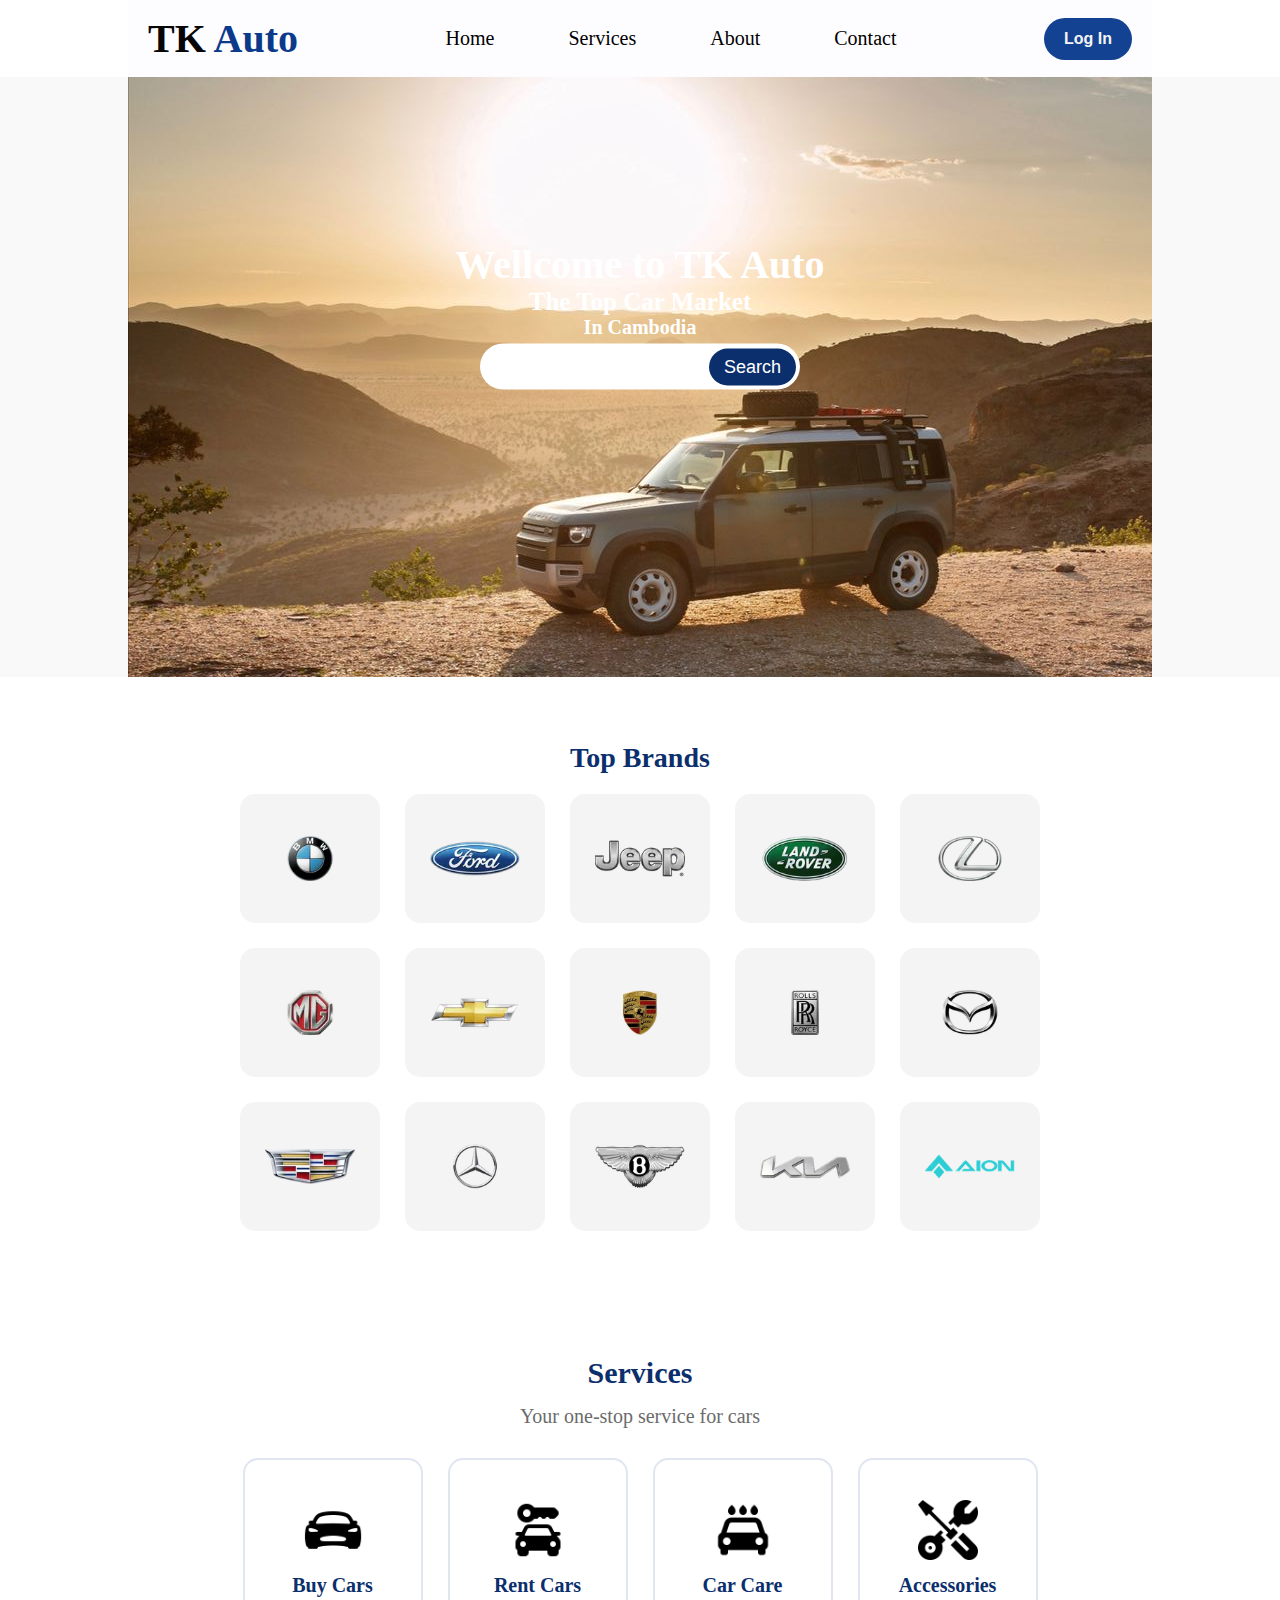
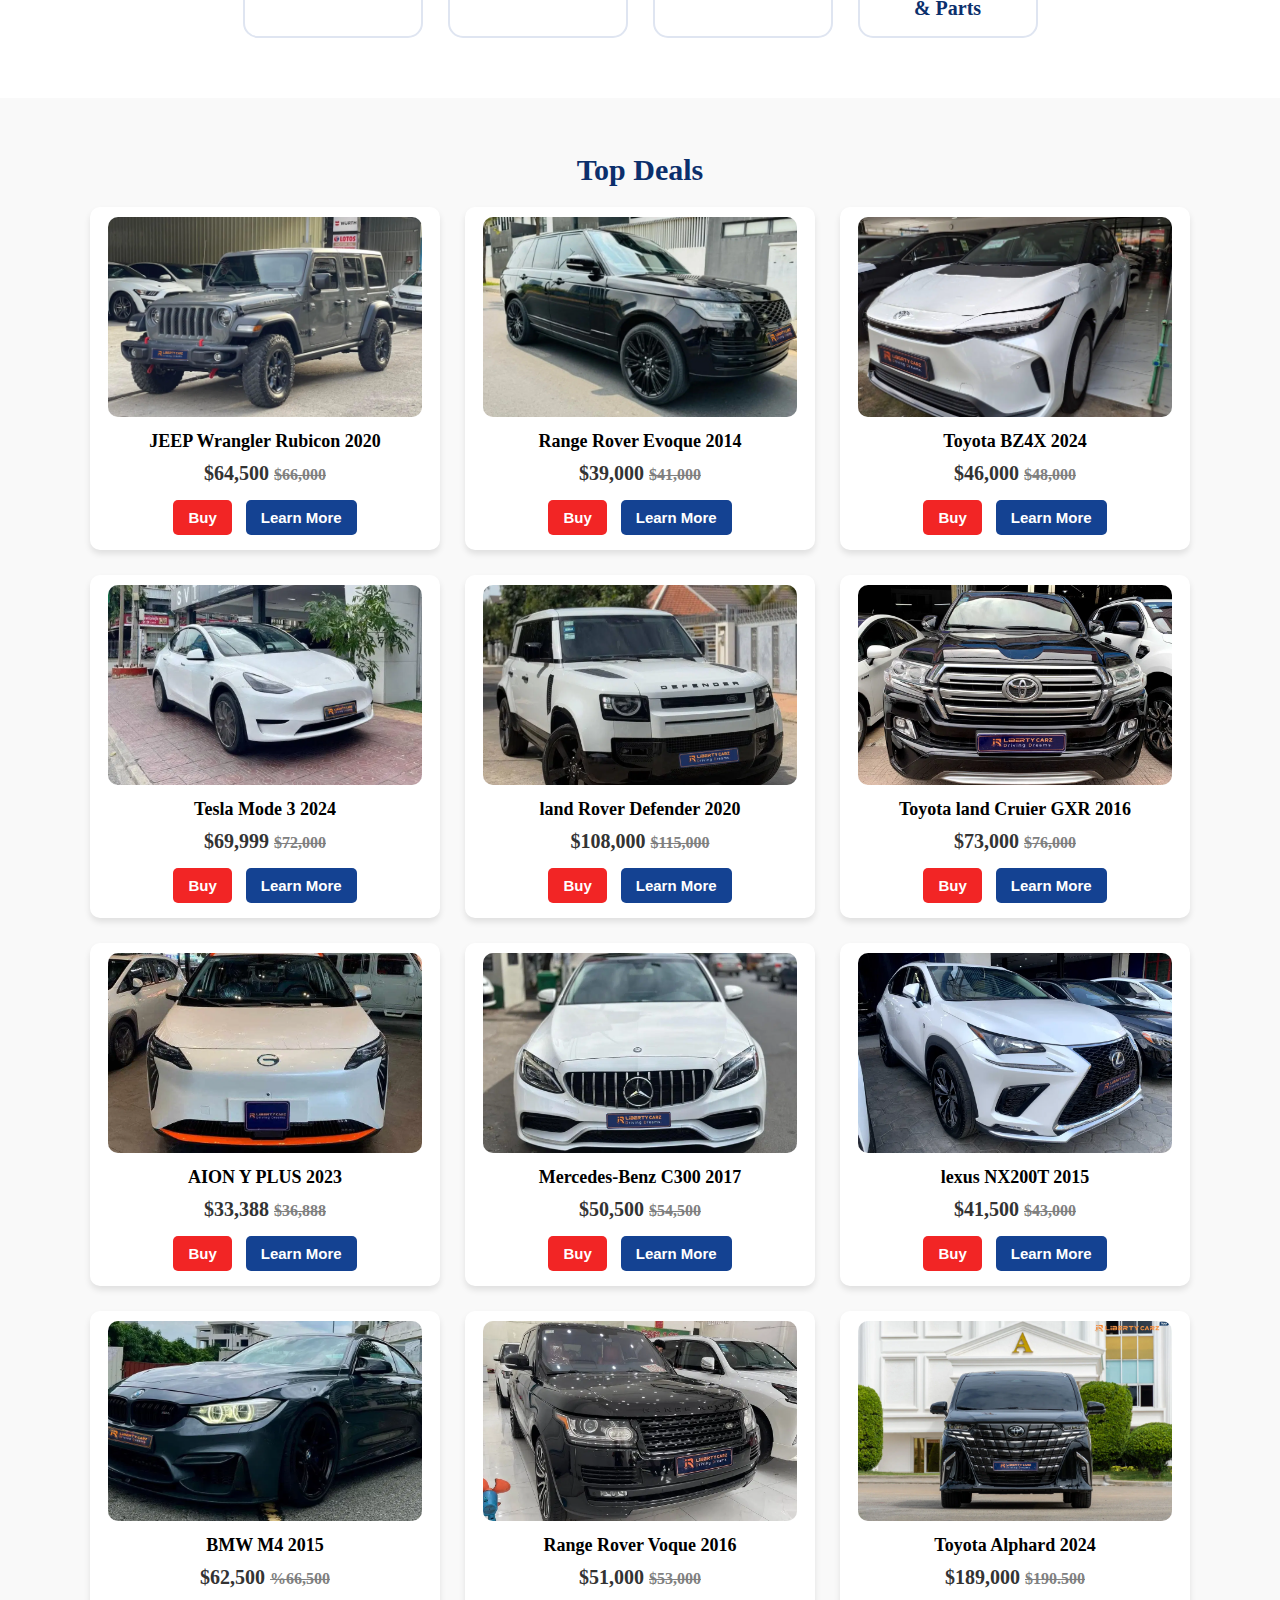
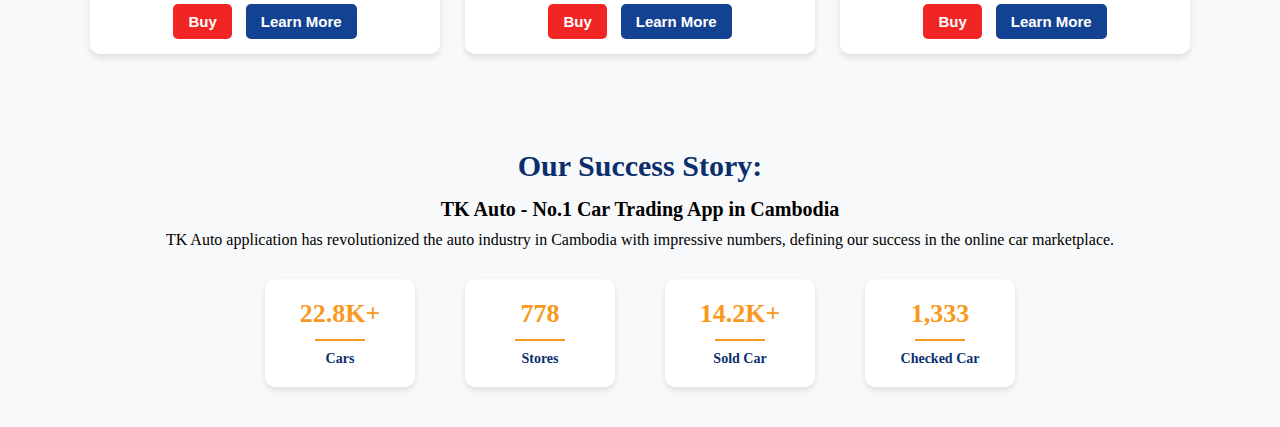
<file: index.html>
<!DOCTYPE html>
<html lang="en">
<head>
    <meta charset="UTF-8">
    <meta name="viewport" content="width=device-width, initial-scale=1.0">
    <title>www.TKauto.com</title>
    <link rel="stylesheet" href="style.css">
</head>
<body>
   <div class="container">
    <header>
        <div class="logo"><h1>TK <span>Auto</span></h1></div>
        <nav>
            <ul>
                <li><a href="#">Home</a></li>
                <li><a href="#2">Services</a></li>
                <li><a href="#3">About</a></li>
                <li><a href="#">Contact</a></li>
            </ul>
        </nav>
        <div class="btns">
            <button class="login-btn"><a class="log" href="#">Log In</a></button>
        </div>
    </header>
   </div>
   <div class="main-content">
        <div class="content-background">
            <div class="topic">
                <p class="l1">Wellcome to TK Auto</p>
                <p class="l2">The Top Car Market</p>
                <p class="l3">In Cambodia</p>
                <div class="search-menu">
                    <input type="search" name="search" id="">
                    <button type="button">Search</button>
                </div>
            </div>
        </div>
   </div>

    <section class="top-brands">
        <h2>Top Brands</h2>
        <div class="brand-container">
            <div class="brand-box"><img src="brands/bmw.webp" alt="bmw"></div>
            <div class="brand-box"><img src="brands/ford.webp" alt="ford"></div>
            <div class="brand-box"><img src="brands/jeep.webp" alt="jeep"></div>
            <div class="brand-box"><img src="brands/land rover.webp" alt="land rover"></div>
            <div class="brand-box"><img src="brands/lexus.webp" alt="lexus"></div>
            <div class="brand-box"><img src="brands/mg.webp" alt="mg"></div>
            <div class="brand-box"><img src="brands/mini.webp" alt="min"></div>
            <div class="brand-box"><img src="brands/p.webp" alt="p"></div>
            <div class="brand-box"><img src="brands/roll royce.webp" alt="roll royce"></div>
            <div class="brand-box"><img src="brands/masda.webp" alt="masda"></div>
            <div class="brand-box"><img src="brands/dedlax.webp" alt="d"></div>
            <div class="brand-box"><img src="brands/mercedes.webp" alt="mercedes"></div>
            <div class="brand-box"><img src="brands/benly.webp" alt="benly"></div>
            <div class="brand-box"><img src="brands/kia.webp" alt="kia"></div>
            <div class="brand-box"><img src="brands/aion.webp" alt="aion"></div>
        </div>
    </section>

    <section class="services" id="2">
        <h2>Services</h2>
        <p>Your one-stop service for cars</p>
    
        <div class="service-container">
            <div class="service-box">
                <img src="icons/car buy.png" alt="Buy Cars">
                <p>Buy Cars</p>
            </div>

            <div class="service-box">
                <img src="icons/car-rental.png" alt="Rent Cars">
                <p>Rent Cars</p>
            </div>

            <div class="service-box">
                <img src="icons/car-wash.png" alt="Car Care">
                <p>Car Care</p>
            </div>

            <div class="service-box">
                <img src="icons/tools-and-utensils.png" alt="Accessories & Parts">
                <p>Accessories & Parts</p>
            </div>
        </div>
    </section>

    <section class="top-deals">
        <h2>Top Deals</h2>  
        <div class="deals-container">
            <!-- Car Listing -->
            <!--car1-->
            <div class="deal-box">
                <img src="image/jeep.webp" alt="Car Image">
                <h3>JEEP Wrangler Rubicon 2020</h3>
                <p class="price">$64,500 <span class="old-price">$66,000</span></p>
                <div class="buttons">
                    <button class="buy-btn">Buy</button>
                    <button class="learn-btn">Learn More</button>
                </div>
            </div>
            <!--car2-->
            <div class="deal-box">
                <img src="image/evoque.webp" alt="Car Image">
                <h3>Range Rover Evoque 2014</h3>
                <p class="price">$39,000 <span class="old-price">$41,000</span></p>
                <div class="buttons">
                    <button class="buy-btn">Buy</button>
                    <button class="learn-btn">Learn More</button>
                </div>
            </div>
            <!--car3-->
            <div class="deal-box">
                <img src="image/bz4x.webp" alt="Car Image">
                <h3>Toyota BZ4X 2024</h3>
                <p class="price">$46,000 <span class="old-price">$48,000</span></p>
                <div class="buttons">
                    <button class="buy-btn">Buy</button>
                    <button class="learn-btn">Learn More</button>
                </div>
            </div>
            <!--car4-->
            <div class="deal-box">
                <img src="image/tesla.webp" alt="Car Image">
                <h3>Tesla Mode 3 2024</h3>
                <p class="price">$69,999 <span class="old-price">$72,000</span></p>
                <div class="buttons">
                    <button class="buy-btn">Buy</button>
                    <button class="learn-btn">Learn More</button>
                </div>
            </div>
            <!--car5-->
            <div class="deal-box">
                <img src="image/defender.webp" alt="Car Image">
                <h3>land Rover Defender 2020</h3>
                <p class="price">$108,000 <span class="old-price">$115,000</span></p>
                <div class="buttons">
                    <button class="buy-btn">Buy</button>
                    <button class="learn-btn">Learn More</button>
                </div>
            </div>
            <!--car6-->
            <div class="deal-box">
                <img src="image/gxr.webp" alt="Car Image">
                <h3>Toyota land Cruier GXR 2016</h3>
                <p class="price">$73,000 <span class="old-price">$76,000</span></p>
                <div class="buttons">
                    <button class="buy-btn">Buy</button>
                    <button class="learn-btn">Learn More</button>
                </div>
            </div>
            <!--car7-->
            <div class="deal-box">
                <img src="image/aion.webp" alt="Car Image">
                <h3>AION Y PLUS 2023</h3>
                <p class="price">$33,388 <span class="old-price">$36,888</span></p>
                <div class="buttons">
                    <button class="buy-btn">Buy</button>
                    <button class="learn-btn">Learn More</button>
                </div>
            </div>
            <!--car8-->
            <div class="deal-box">
                <img src="image/c300.webp" alt="Car Image">
                <h3>Mercedes-Benz C300 2017</h3>
                <p class="price">$50,500 <span class="old-price">$54,500</span></p>
                <div class="buttons">
                    <button class="buy-btn">Buy</button>
                    <button class="learn-btn">Learn More</button>
                </div>
            </div>
            <!--car9-->
            <div class="deal-box">
                <img src="image/nx200t.webp" alt="Car Image">
                <h3>lexus NX200T 2015</h3>
                <p class="price">$41,500 <span class="old-price">$43,000</span></p>
                <div class="buttons">
                    <button class="buy-btn">Buy</button>
                    <button class="learn-btn">Learn More</button>
                </div>
            </div>
            <!--car10-->
            <div class="deal-box">
                <img src="image/m4.webp" alt="Car Image">
                <h3>BMW M4 2015</h3>
                <p class="price">$62,500 <span class="old-price">%66,500</span></p>
                <div class="buttons">
                    <button class="buy-btn">Buy</button>
                    <button class="learn-btn">Learn More</button>
                </div>
            </div>
            <!--car11-->
            <div class="deal-box">
                <img src="image/rover.webp" alt="Car Image">
                <h3>Range Rover Voque 2016</h3>
                <p class="price">$51,000 <span class="old-price">$53,000</span></p>
                <div class="buttons">
                    <button class="buy-btn">Buy</button>
                    <button class="learn-btn">Learn More</button>
                </div>
            </div>
            <!--car12-->
            <div class="deal-box">
                <img src="image/alphard.webp" alt="Car Image">
                <h3>Toyota Alphard 2024</h3>
                <p class="price">$189,000 <span class="old-price">$190.500</span></p>
                <div class="buttons">
                    <button class="buy-btn">Buy</button>
                    <button class="learn-btn">Learn More</button>
                </div>
            </div>
        
        </div>
    </section>
    
    <section class="success-story" id="3">
        <div class="container">
            <h2>Our Success Story:</h2>
            <h3>TK Auto - No.1 Car Trading App in Cambodia</h3>
            <p>TK Auto application has revolutionized the auto industry in Cambodia with impressive numbers, defining our success in the online car marketplace.</p>
            
            <div class="stats">
                <div class="stat-box">
                    <h4>22.8K+</h4>
                    <hr>
                    <p>Cars</p>
                </div>
                <div class="stat-box">
                    <h4>778</h4>
                    <hr>
                    <p>Stores</p>
                </div>
                <div class="stat-box">
                    <h4>14.2K+</h4>
                    <hr>
                    <p>Sold Car</p>
                </div>
                <div class="stat-box">
                    <h4>1,333</h4>
                    <hr>
                    <p>Checked Car</p>
                </div>
            </div>
        </div>
    </section>
</body>
</html>
</file>
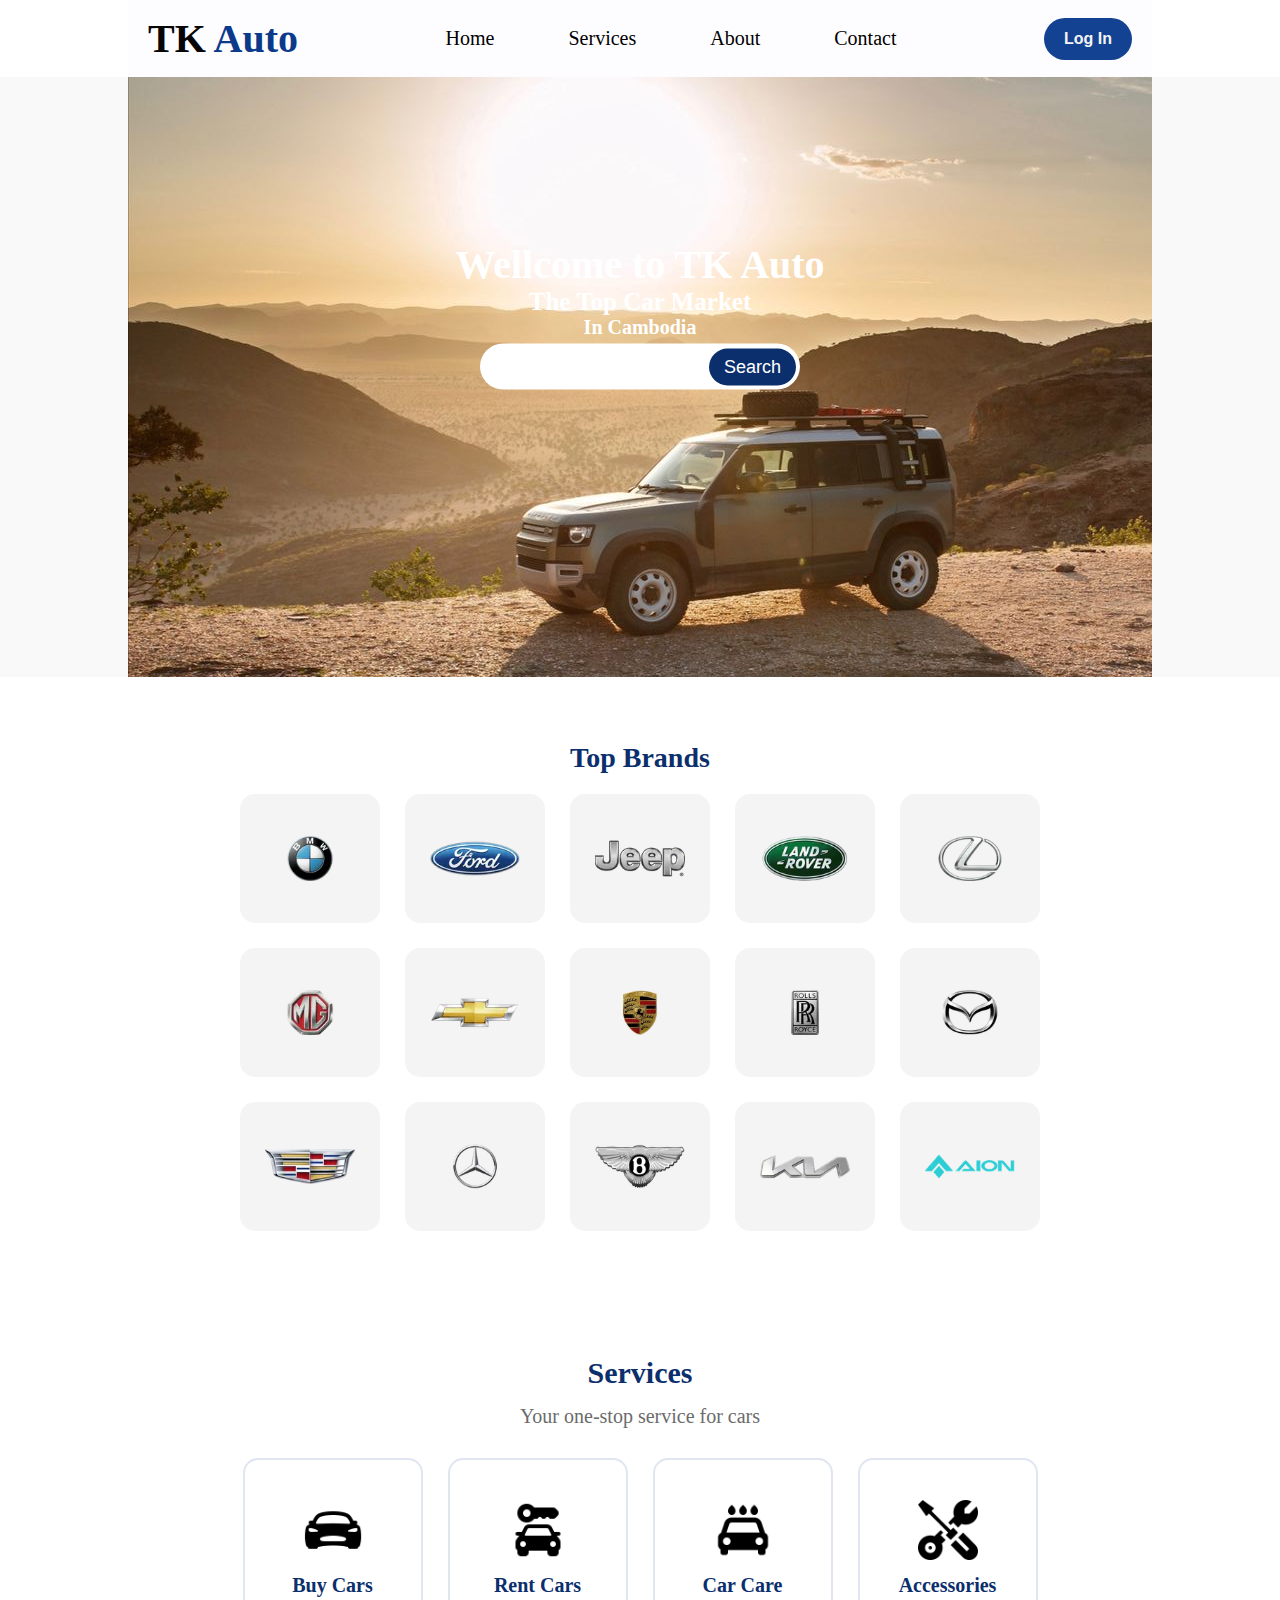
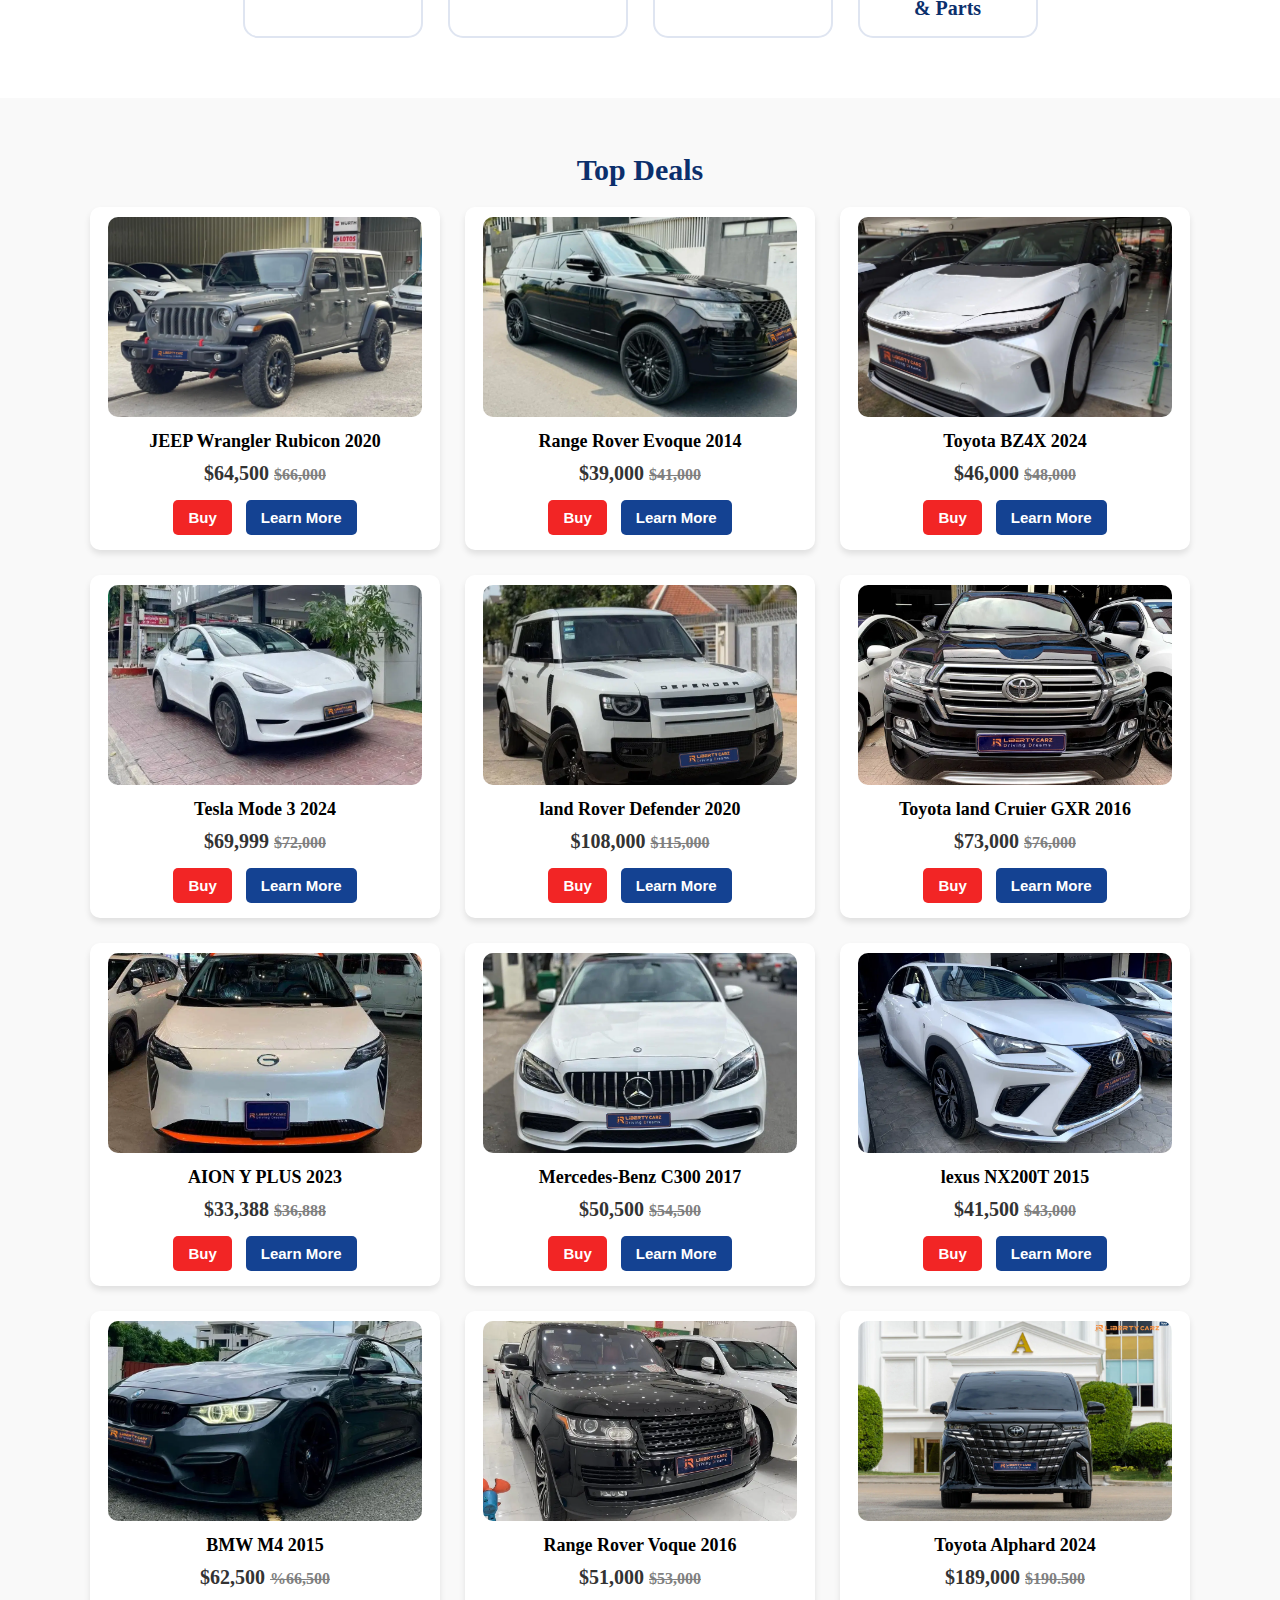
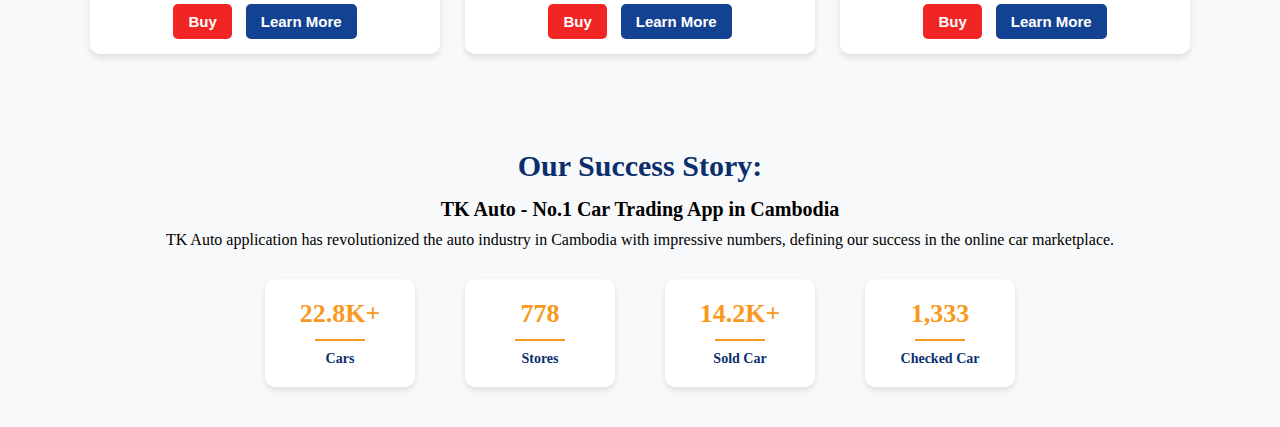
<file: home.html>
<!DOCTYPE html>
<html lang="en">
<head>
    <meta charset="UTF-8">
    <meta name="viewport" content="width=device-width, initial-scale=1.0">
    <title>TKauto</title>
    <link rel="stylesheet" href="style.css">
</head>
<body>
   <div class="container">
    <header>
        <div class="logo"><h1>TK <span>Auto</span></h1></div>
        <nav>
            <ul>
                <li><a href="#">Home</a></li>
                <li><a href="#2">Services</a></li>
                <li><a href="#3">About</a></li>
                <li><a href="#">Contact</a></li>
            </ul>
        </nav>
        <div class="btns">
            <button class="login-btn"><a class="log" href="#">Log In</a></button>
        </div>
    </header>
   </div>
   <div class="main-content">
        <div class="content-background">
            <div class="topic">
                <p class="l1">Wellcome to TK Auto</p>
                <p class="l2">The Top Car Market</p>
                <p class="l3">In Cambodia</p>
                <div class="search-menu">
                    <input type="search" name="search" id="">
                    <button type="button">Search</button>
                </div>
            </div>
        </div>
   </div>

    <section class="top-brands">
        <h2>Top Brands</h2>
        <div class="brand-container">
            <div class="brand-box"><img src="brands/bmw.webp" alt="bmw"></div>
            <div class="brand-box"><img src="brands/ford.webp" alt="ford"></div>
            <div class="brand-box"><img src="brands/jeep.webp" alt="jeep"></div>
            <div class="brand-box"><img src="brands/land rover.webp" alt="land rover"></div>
            <div class="brand-box"><img src="brands/lexus.webp" alt="lexus"></div>
            <div class="brand-box"><img src="brands/mg.webp" alt="mg"></div>
            <div class="brand-box"><img src="brands/mini.webp" alt="min"></div>
            <div class="brand-box"><img src="brands/p.webp" alt="p"></div>
            <div class="brand-box"><img src="brands/roll royce.webp" alt="roll royce"></div>
            <div class="brand-box"><img src="brands/masda.webp" alt="masda"></div>
            <div class="brand-box"><img src="brands/dedlax.webp" alt="d"></div>
            <div class="brand-box"><img src="brands/mercedes.webp" alt="mercedes"></div>
            <div class="brand-box"><img src="brands/benly.webp" alt="benly"></div>
            <div class="brand-box"><img src="brands/kia.webp" alt="kia"></div>
            <div class="brand-box"><img src="brands/aion.webp" alt="aion"></div>
        </div>
    </section>

    <section class="services" id="2">
        <h2>Services</h2>
        <p>Your one-stop service for cars</p>
    
        <div class="service-container">
            <div class="service-box">
                <img src="icons/car buy.png" alt="Buy Cars">
                <p>Buy Cars</p>
            </div>

            <div class="service-box">
                <img src="icons/car-rental.png" alt="Rent Cars">
                <p>Rent Cars</p>
            </div>

            <div class="service-box">
                <img src="icons/car-wash.png" alt="Car Care">
                <p>Car Care</p>
            </div>

            <div class="service-box">
                <img src="icons/tools-and-utensils.png" alt="Accessories & Parts">
                <p>Accessories & Parts</p>
            </div>
        </div>
    </section>

    <section class="top-deals">
        <h2>Top Deals</h2>  
        <div class="deals-container">
            <!-- Car Listing -->
            <!--car1-->
            <div class="deal-box">
                <img src="image/jeep.webp" alt="Car Image">
                <h3>JEEP Wrangler Rubicon 2020</h3>
                <p class="price">$64,500 <span class="old-price">$66,000</span></p>
                <div class="buttons">
                    <button class="buy-btn">Buy</button>
                    <button class="learn-btn">Learn More</button>
                </div>
            </div>
            <!--car2-->
            <div class="deal-box">
                <img src="image/evoque.webp" alt="Car Image">
                <h3>Range Rover Evoque 2014</h3>
                <p class="price">$39,000 <span class="old-price">$41,000</span></p>
                <div class="buttons">
                    <button class="buy-btn">Buy</button>
                    <button class="learn-btn">Learn More</button>
                </div>
            </div>
            <!--car3-->
            <div class="deal-box">
                <img src="image/bz4x.webp" alt="Car Image">
                <h3>Toyota BZ4X 2024</h3>
                <p class="price">$46,000 <span class="old-price">$48,000</span></p>
                <div class="buttons">
                    <button class="buy-btn">Buy</button>
                    <button class="learn-btn">Learn More</button>
                </div>
            </div>
            <!--car4-->
            <div class="deal-box">
                <img src="image/tesla.webp" alt="Car Image">
                <h3>Tesla Mode 3 2024</h3>
                <p class="price">$69,999 <span class="old-price">$72,000</span></p>
                <div class="buttons">
                    <button class="buy-btn">Buy</button>
                    <button class="learn-btn">Learn More</button>
                </div>
            </div>
            <!--car5-->
            <div class="deal-box">
                <img src="image/defender.webp" alt="Car Image">
                <h3>land Rover Defender 2020</h3>
                <p class="price">$108,000 <span class="old-price">$115,000</span></p>
                <div class="buttons">
                    <button class="buy-btn">Buy</button>
                    <button class="learn-btn">Learn More</button>
                </div>
            </div>
            <!--car6-->
            <div class="deal-box">
                <img src="image/gxr.webp" alt="Car Image">
                <h3>Toyota land Cruier GXR 2016</h3>
                <p class="price">$73,000 <span class="old-price">$76,000</span></p>
                <div class="buttons">
                    <button class="buy-btn">Buy</button>
                    <button class="learn-btn">Learn More</button>
                </div>
            </div>
            <!--car7-->
            <div class="deal-box">
                <img src="image/aion.webp" alt="Car Image">
                <h3>AION Y PLUS 2023</h3>
                <p class="price">$33,388 <span class="old-price">$36,888</span></p>
                <div class="buttons">
                    <button class="buy-btn">Buy</button>
                    <button class="learn-btn">Learn More</button>
                </div>
            </div>
            <!--car8-->
            <div class="deal-box">
                <img src="image/c300.webp" alt="Car Image">
                <h3>Mercedes-Benz C300 2017</h3>
                <p class="price">$50,500 <span class="old-price">$54,500</span></p>
                <div class="buttons">
                    <button class="buy-btn">Buy</button>
                    <button class="learn-btn">Learn More</button>
                </div>
            </div>
            <!--car9-->
            <div class="deal-box">
                <img src="image/nx200t.webp" alt="Car Image">
                <h3>lexus NX200T 2015</h3>
                <p class="price">$41,500 <span class="old-price">$43,000</span></p>
                <div class="buttons">
                    <button class="buy-btn">Buy</button>
                    <button class="learn-btn">Learn More</button>
                </div>
            </div>
            <!--car10-->
            <div class="deal-box">
                <img src="image/m4.webp" alt="Car Image">
                <h3>BMW M4 2015</h3>
                <p class="price">$62,500 <span class="old-price">%66,500</span></p>
                <div class="buttons">
                    <button class="buy-btn">Buy</button>
                    <button class="learn-btn">Learn More</button>
                </div>
            </div>
            <!--car11-->
            <div class="deal-box">
                <img src="image/rover.webp" alt="Car Image">
                <h3>Range Rover Voque 2016</h3>
                <p class="price">$51,000 <span class="old-price">$53,000</span></p>
                <div class="buttons">
                    <button class="buy-btn">Buy</button>
                    <button class="learn-btn">Learn More</button>
                </div>
            </div>
            <!--car12-->
            <div class="deal-box">
                <img src="image/alphard.webp" alt="Car Image">
                <h3>Toyota Alphard 2024</h3>
                <p class="price">$189,000 <span class="old-price">$190.500</span></p>
                <div class="buttons">
                    <button class="buy-btn">Buy</button>
                    <button class="learn-btn">Learn More</button>
                </div>
            </div>
        
        </div>
    </section>
    
    <section class="success-story" id="3">
        <div class="container">
            <h2>Our Success Story:</h2>
            <h3>TK Auto - No.1 Car Trading App in Cambodia</h3>
            <p>TK Auto application has revolutionized the auto industry in Cambodia with impressive numbers, defining our success in the online car marketplace.</p>
            
            <div class="stats">
                <div class="stat-box">
                    <h4>22.8K+</h4>
                    <hr>
                    <p>Cars</p>
                </div>
                <div class="stat-box">
                    <h4>778</h4>
                    <hr>
                    <p>Stores</p>
                </div>
                <div class="stat-box">
                    <h4>14.2K+</h4>
                    <hr>
                    <p>Sold Car</p>
                </div>
                <div class="stat-box">
                    <h4>1,333</h4>
                    <hr>
                    <p>Checked Car</p>
                </div>
            </div>
        </div>
    </section>
</body>
</html>
</file>
<file: style.css>
/* General styling */
* {
    margin: 0;
    padding: 0;
    box-sizing: border-box;
}

header {
    background-color: rgb(253, 253, 255);
    padding: 15px 20px; 
    display: flex;
    justify-content: space-between;
    align-items: center;
}
/* Logo */
.logo {
    font-size: 20px;
    font-weight: bold;
    color: rgb(6, 6, 6);
    cursor: pointer;
    display: flex;
    align-items: center;
}

.logo h1 span {
    color: #0b3a8b;
}

nav ul {
    display: flex;
    justify-content: center;
    gap: 50px;
    list-style: none;
}

/* Navigation links */
li a {
    text-decoration: none;
    font-size: 20px;
    color: #000;
    padding: 8px 12px;
    display: inline-block;
    border-radius: 25px;
    transition: 0.3s;
}

li a:hover {
    background-color: #0b3a8b;
    color: white; /* Change text color on hover */
    transform: translateY(-3px); /* Slight hover effect */
}
/* Button Section */
.btns{
    display: flex;
    justify-content: flex-end; /* Align login button to the right */
}
.log{
    text-decoration: none;
    color: #f4f4f4;
}

.login-btn {
    padding: 12px 20px;
    border-radius: 25px;
    border: none;
    font-size: 16px;
    font-weight: bold;
    color: white;
    background-color: #144292;
    cursor: pointer;
    transition: 0.3s;
}

.login-btn:hover {
    background-color: #114dcf;
    transform: translateY(-3px);
}

/* Main content */
.main-content {
    background-color: #f9f9f9;
    height: 600px;
    width: 100%;
}

.content-background {
    background-image: url(image/b.jpg);
    height: 100%;
    width: 80%;
    margin: auto;
    object-fit: cover;
}

.topic {
    position: absolute;
    top: 35%;
    left: 50%;
    transform: translate(-50%, -50%);
    text-align: center;
    color: #ffffff;
    width: 100%;
}

.l1 {
    font-size: 40px;
    font-weight: bold;
}

.l2 {
    font-size: 25px;
    font-weight: bold;
}

.l3 {
    font-size: 20px;
    font-weight: bold;
}

/* Search bar */
.search-menu {
    position: relative;
    display: flex;
    align-items: center;
    justify-content: center;
    gap: 10px;
    margin-top: 5px;
    background: white;
    border-radius: 30px;
    padding: 4px;
    width: 25%;
    margin-left: auto;
    margin-right: auto;
}

.search-menu input {
    width: 80%;
    padding: 10px;
    border: none;
    border-radius: 30px;
    outline: none;
    font-size: 16px;
}

.search-menu button {
    background-color: #0b2f6c;
    color: white;
    border: none;
    padding: 8px 15px;
    border-radius: 30px;
    font-size: 18px;
    cursor: pointer;
}

.search-menu button:hover {
    background-color: #114dcf;
}

/* Top Brands Section */
.top-brands {
    text-align: center;
    padding: 50px 20px;
    background-color: #ffffff;
    
}

.top-brands h2 {
    font-size: 28px;
    font-weight: bold;
    color: #0b2f6c;
    margin-bottom: 20px;
}

/* Brands Grid */
.brand-container {
    display: grid;
    grid-template-columns: repeat(auto-fit, minmax(120px, 1fr));
    gap: 25px;
    max-width: 800px;
    margin: auto;
}

/* Brand Box */
.brand-box {
    background: #f4f4f4;
    border-radius: 15px;
    padding: 40px;
    display: flex;
    justify-content: center;
    align-items: center;
    border: 2.5px solid #f4f4f4;
}

.brand-box img {
    width: 90px;
    height: auto;
    object-fit: cover;
}

.brand-box:hover {
    box-shadow: 0px 4px 6px rgba(0, 0, 0, 0.1);
    transform: scale(1.1);
    transition: 0.3s;
    border-color: #e5e6e8;
}

/* Services Section */
.services {
    text-align: center;
    padding: 60px 0;
}

.services h2 {
    font-size: 30px;
    font-weight: bold;
    color: #0b2f6c;
}

.services p {
    font-size: 20px;
    color: #6b6b6b;
    margin-bottom: 30px;
}

.service-container {
    display: flex;
    justify-content: center;
    gap: 25px;
}

.service-box {
    background: white;
    border: 2.5px solid #dfe5f1;
    border-radius: 15px;
    padding: 30px;
    width: 180px;
    height: 180px;
}

.service-box img {
    width: 60px;
    height: 60px;
    margin-top: 10px;
    margin-bottom: 10px;
}

.service-box p {
    font-size: 20px;
    font-weight: bold;
    color: #0b2f6c;
}

.service-box:hover {
    border-color: #0b2f6c;
    transition: 0.5s;
}
/* Top Deals Section */
.top-deals {
    text-align: center;
    padding: 40px 20px;
    background-color: #f9f9f9;
}

.top-deals h2 {
    font-size: 30px;
    font-weight: bold;
    color: #0b2f6c;
    margin-bottom: 20px;
}

.deals-container {
    display: grid;
    grid-template-columns: repeat(auto-fit, minmax(260px, 1fr));
    gap: 25px;
    max-width: 1100px;
    margin: auto;
}

.deal-box {
    background: white;
    border-radius: 10px;
    padding: 10px;
    text-align: center;
    box-shadow: 0px 4px 6px rgba(0, 0, 0, 0.1);
}

.deal-box img {
    width: 95%;
    height: 200px;
    object-fit: cover;
    border-radius: 10px;
}

.deal-box h3 {
    font-size: 18px;
    margin: 10px 0;
}

.price {
    font-size: 20px;
    font-weight: bold;
    color: #333;
}

.old-price {
    text-decoration: line-through;
    color: gray;
    font-size: 16px;
}

.buttons {
    margin-top: 10px;
}

.buy-btn, .learn-btn {
    background-color: #f22525;
    color: white;
    border: none;
    padding: 9px 15px;
    margin: 5px;
    cursor: pointer;
    border-radius: 5px;
    font-size: 15px;
    font-weight: bold;
    transition: 0.5s;
}

.buy-btn:hover {
    background-color: #c11717;
}

.learn-btn {
    background-color: #144292;
}

.learn-btn:hover {
    background-color: #0b2f6c;
}

/* Success Story */
.success-story {
    text-align: center;
    padding: 40px 0;
    background-color: #f8f9fa;
   
}

.container {
    width: 80%;
    margin: auto;
}

h2 {
    font-size: 30px;
    font-weight: bold;
    color: #0b2f6c;
    margin: 15px;
}

h3 {
    font-size: 20px;
    color: #000;
    margin-bottom: 10px;
}

.stats {
    display: flex;
    justify-content: center;
    gap: 50px;
    margin-top: 30px;
}

.stat-box {
    background: white;
    padding: 20px;
    border-radius: 10px;
    width: 150px;
    text-align: center;
    box-shadow: 0px 4px 6px rgba(0, 0, 0, 0.1);
}

.stat-box h4 {
    font-size: 26px;
    font-weight: bold;
    color: #f8981d;
}

.stat-box hr {
    width: 50px;
    height: 2px;
    background: #f8981d;
    border: none;
    margin: 10px auto;
}

.stat-box p {
    font-size: 14px;
    color: #0b2f6c;
    font-weight: bold;
}
</file>
